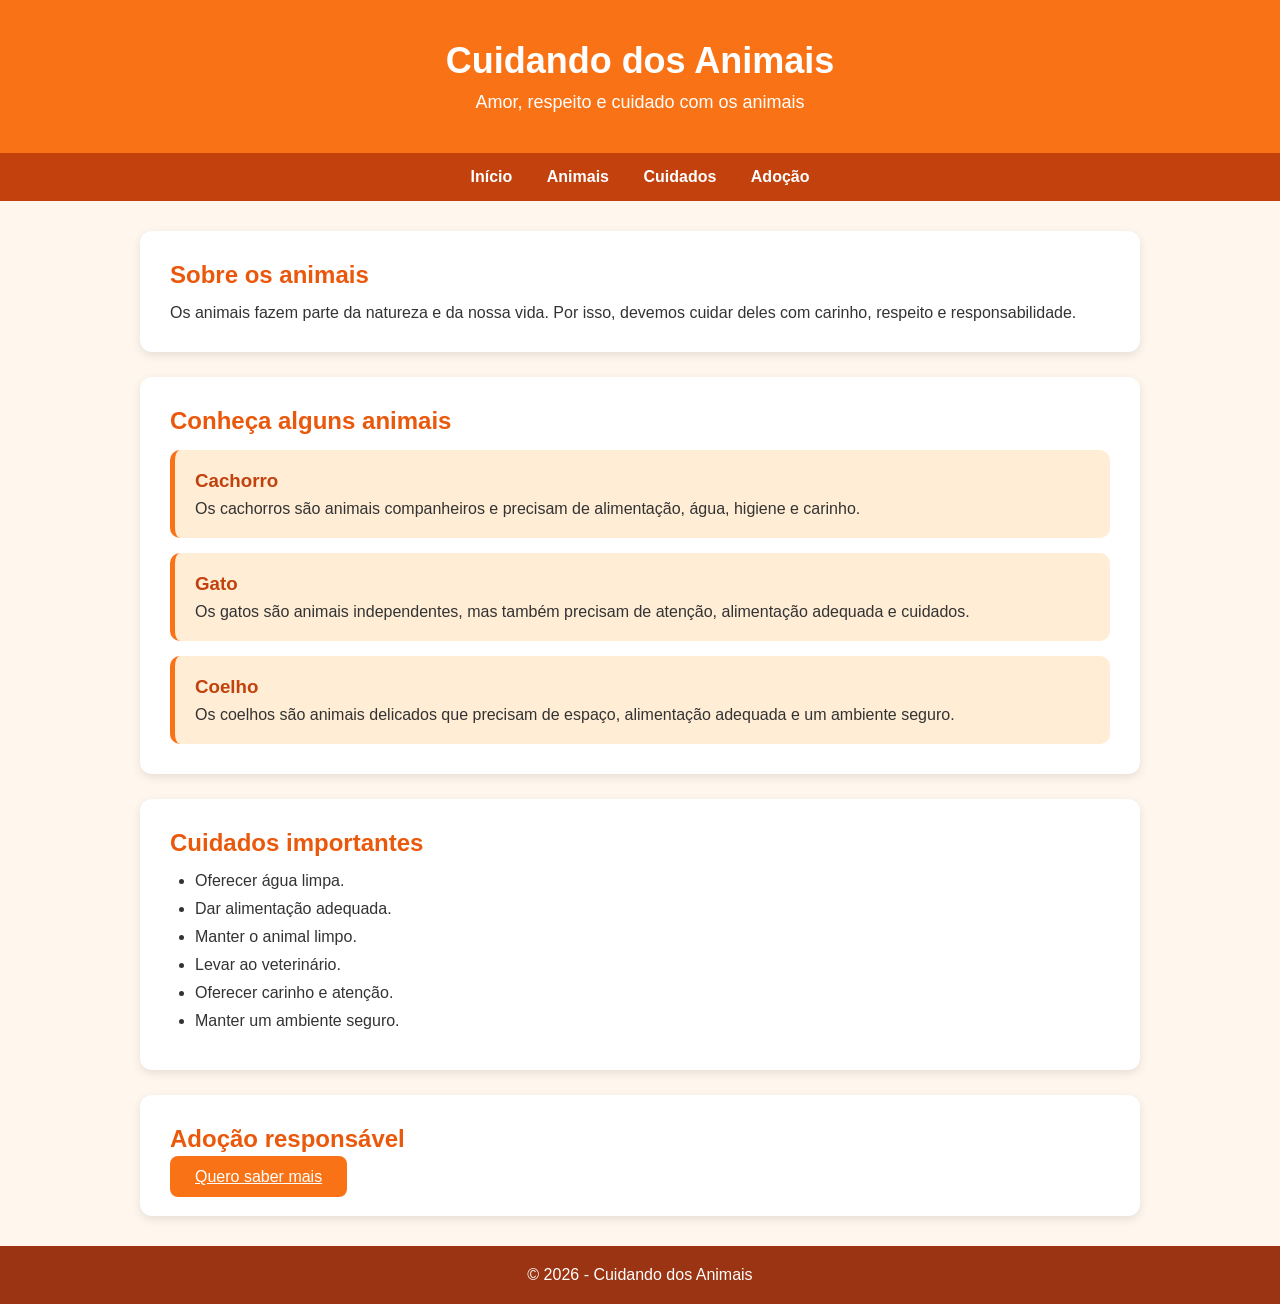
<file: index.html>
<!DOCTYPE html>
<html lang="pt-BR">
<head>
    <meta charset="UTF-8">
    <meta name="viewport" content="width=device-width, initial-scale=1.0">
    <title>Cuidando dos Animais</title>
    <link rel="stylesheet" href="style.css">
</head>

<body>

    <header>
        <h1>Cuidando dos Animais</h1>
        <p>Amor, respeito e cuidado com os animais</p>
    </header>

    <nav>
        <a href="#inicio">Início</a>
        <a href="#animais">Animais</a>
        <a href="#cuidados">Cuidados</a>
        <a href="#adocao">Adoção</a>
    </nav>

    <main>

        <section id="inicio">
            <h2>Sobre os animais</h2>
            <p>
                Os animais fazem parte da natureza e da nossa vida.
                Por isso, devemos cuidar deles com carinho, respeito
                e responsabilidade.
            </p>
        </section>

        <section id="animais">
            <h2>Conheça alguns animais</h2>

            <article>
                <h3>Cachorro</h3>
                <p>
                    Os cachorros são animais companheiros e precisam
                    de alimentação, água, higiene e carinho.
                </p>
            </article>

            <article>
                <h3>Gato</h3>
                <p>
                    Os gatos são animais independentes, mas também
                    precisam de atenção, alimentação adequada e cuidados.
                </p>
            </article>

            <article>
                <h3>Coelho</h3>
                <p>
                    Os coelhos são animais delicados que precisam de
                    espaço, alimentação adequada e um ambiente seguro.
                </p>
            </article>

        </section>

        <section id="cuidados">
            <h2>Cuidados importantes</h2>

            <ul>
                <li>Oferecer água limpa.</li>
                <li>Dar alimentação adequada.</li>
                <li>Manter o animal limpo.</li>
                <li>Levar ao veterinário.</li>
                <li>Oferecer carinho e atenção.</li>
                <li>Manter um ambiente seguro.</li>
            </ul>
        </section>

        <section id="adocao">
            <h2>Adoção responsável</h2>

            

            <a href="quero saber.html" class="button">Quero saber mais</a>
        </section>

    </main>

    <footer>
        <p>&copy; 2026 - Cuidando dos Animais</p>
    </footer>
<link rel="stylesheet" href="style.css">
</body>
</html>
</file>
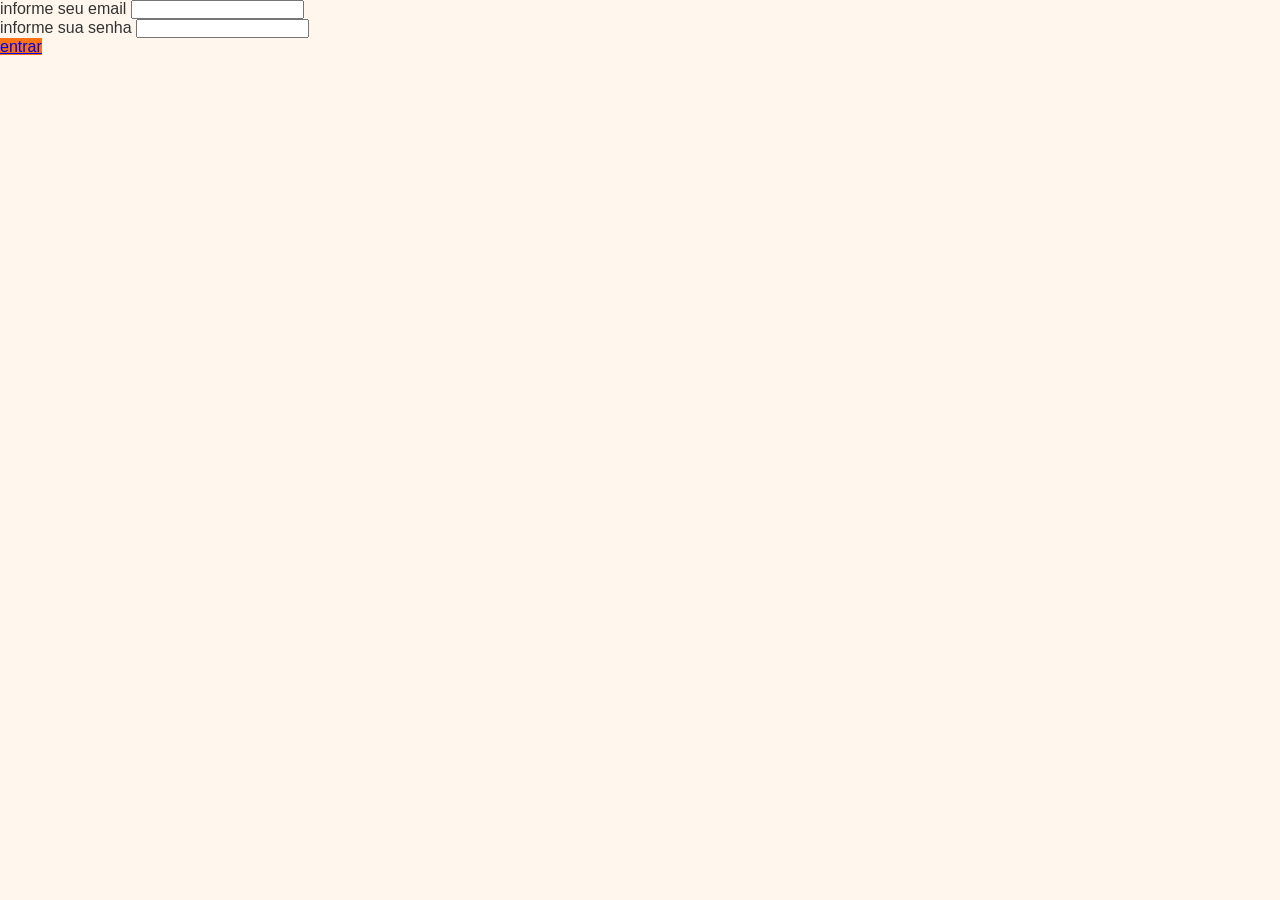
<file: quero saber.html>
<!DOCTYPE html>
<html lang="en">
<head>
    <meta charset="UTF-8">
    <meta name="viewport" content="width=device-width, initial-scale=1.0">
    <title>Document</title>
    <link rel="stylesheet" href="style.css">
</head>
<body>
    <form>
<label for="email">informe seu email</label>
<input type="email" name="email" id="email">
<br>
<label for="password">informe sua senha</label>
<input type="password" name="password" id="password">
<br>
<a href="pagina.html" class="button2">entrar</a>
</form>

 
    
</body>
</html>
</file>
<file: style.css>
* {
    margin: 0;
    padding: 0;
    box-sizing: border-box;
}

body {
    font-family: Arial, sans-serif;
    background-color: #fff7ed;
    color: #333;
}

/* Cabeçalho */
header {
    background-color: #f97316;
    color: white;
    text-align: center;
    padding: 40px 20px;
}

header h1 {
    font-size: 36px;
    margin-bottom: 10px;
}

header p {
    font-size: 18px;
}

/* Menu */
nav {
    background-color: #c2410c;
    text-align: center;
    padding: 15px;
}

nav a {
    color: white;
    text-decoration: none;
    margin: 0 15px;
    font-weight: bold;
}

nav a:hover {
    color: #fed7aa;
}

/* Conteúdo */
main {
    width: 90%;
    max-width: 1000px;
    margin: 30px auto;
}

section {
    background-color: white;
    padding: 30px;
    margin-bottom: 25px;
    border-radius: 12px;
    box-shadow: 0 3px 10px rgba(0, 0, 0, 0.1);
}

section h2 {
    color: #ea580c;
    margin-bottom: 15px;
}

/* Animais */
article {
    background-color: #ffedd5;
    padding: 20px;
    margin-top: 15px;
    border-radius: 10px;
    border-left: 5px solid #f97316;
}

article h3 {
    color: #c2410c;
    margin-bottom: 8px;
}

/* Lista de cuidados */
ul {
    margin-left: 25px;
}

li {
    margin-bottom: 10px;
}

/* Botão */
.button {
    background-color: #f97316;
    color: white;
    border: none;
    padding: 12px 25px;
    margin-top: 15px;
    border-radius: 8px;
    cursor: pointer;
    font-size: 16px;
}

.button:hover {
    background-color: #c2410c;
}

/* Rodapé */
footer {
    background-color: #9a3412;
    color: white;
    text-align: center;
    padding: 20px;
    margin-top: 30px;
}

/* Celular */
@media (max-width: 600px) {
    header h1 {
        font-size: 28px;
    }

    nav a {
        display: block;
        margin: 10px;
    }

    main {
        width: 95%;
    }
}
.button2{
    background-color: #f97316;
}
</file>
